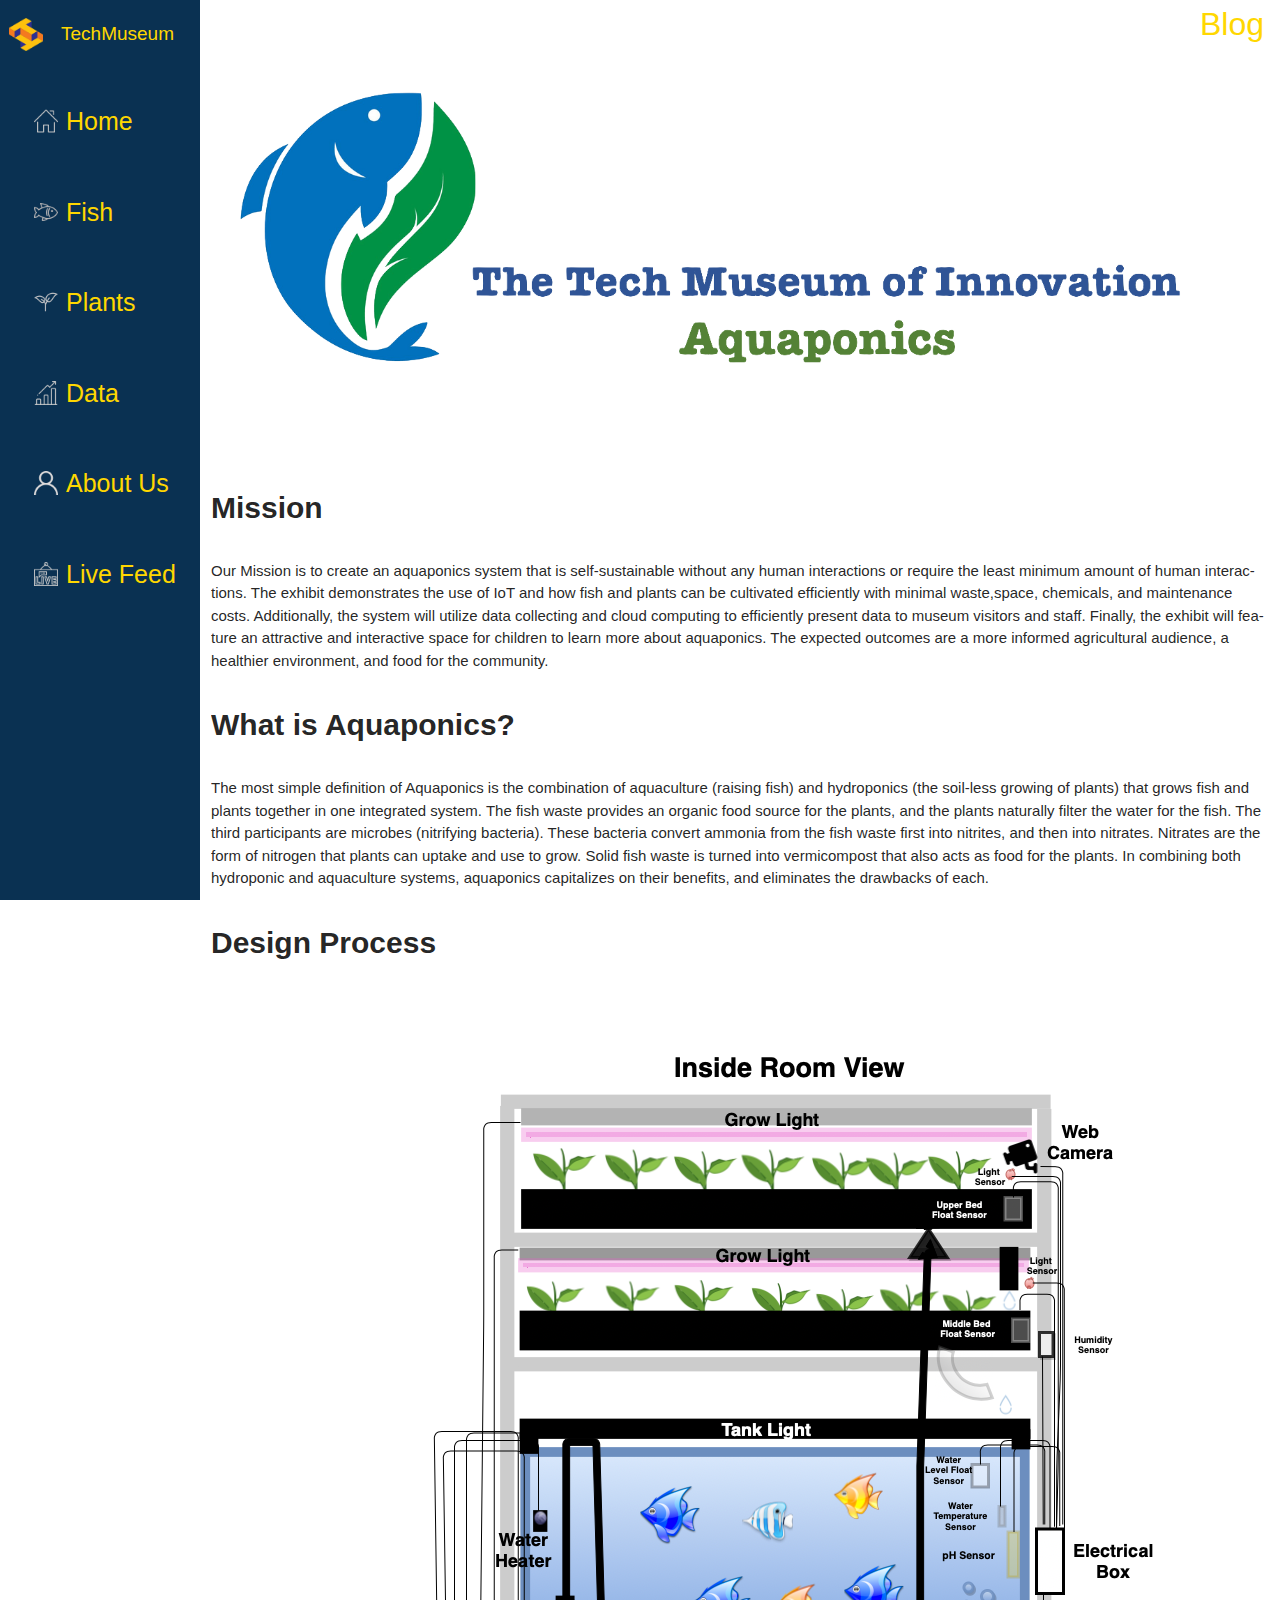
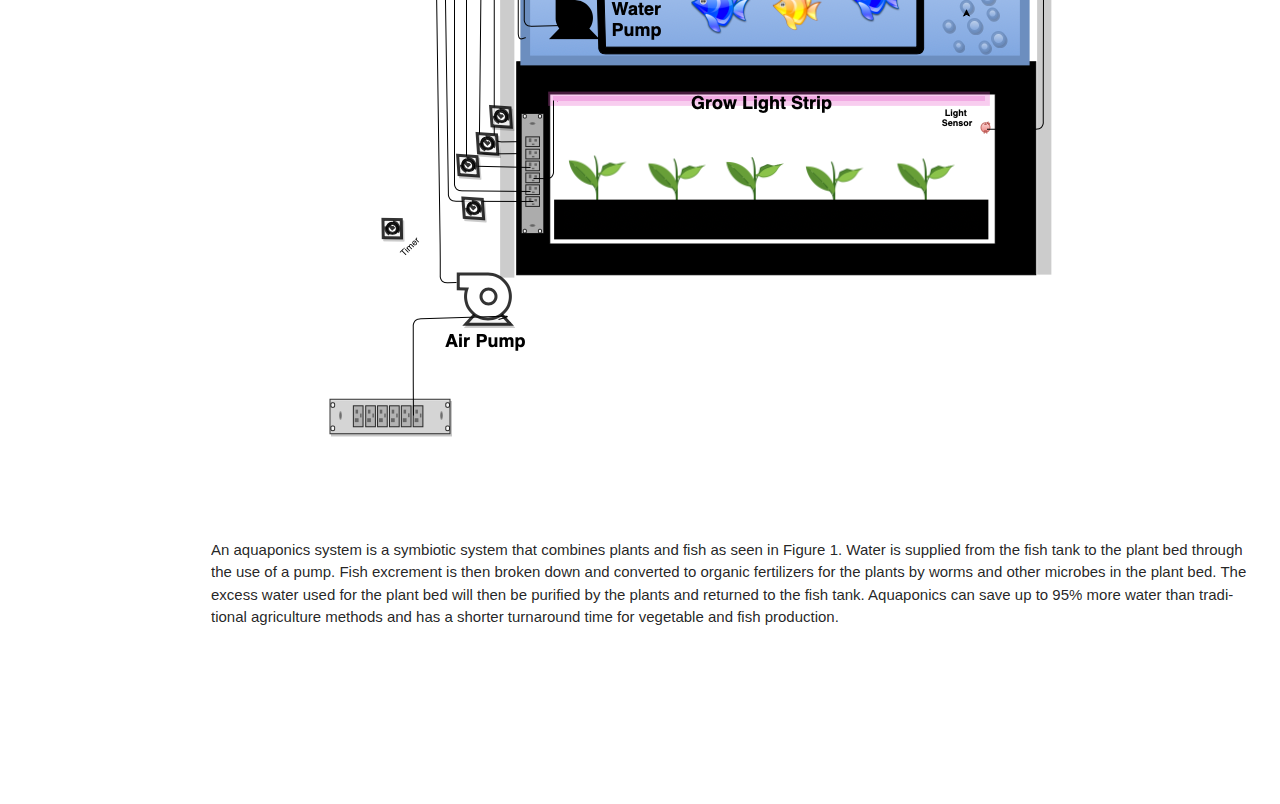
<file: index.html>
<!DOCTYPE html>
<html lang="en">
<head>
  <meta http-equiv="Content-Type" content="text/html; charset=UTF-8"/>
  <meta name="viewport" content="width=device-width, initial-scale=1, maximum-scale=1.0"/>
  <meta name="viewport" content="width=device-width, initial-scale=1">
  <title>Aquaponics Tech Museum</title>

  
  <link href="https://fonts.googleapis.com/icon?family=Material+Icons" rel="stylesheet">
  <link href="css/materialize.css" type="text/css" rel="stylesheet" media="screen,projection"/>
  <link href="css/style.css" type="text/css" rel="stylesheet" media="screen,projection"/>
  
</head>

<body>

 <div class="sidenav1">
   
 <div class="font-tech"><img class="logo-image home-image" src="./image/logo/logo-icon.png">TechMuseum</div>

  <a class="font-side" href="index.html"><img class="logo-image2" src="./image/logo/home.png">Home</a>
  <a class="font-side" href="fish.html"><img class="logo-image2" src="./image/logo/fish.png">Fish</a>
  <a class="font-side" href="plant.html"><img class="logo-image2" src="./image/logo/plant.png">Plants</a>
  <a class="font-side" href="Data.html"><img class="logo-image2" src="./image/logo/bar-chart.png">Data</a>
  <a class="font-side" href="About.html"><img class="logo-image2" src="./image/logo/user.png">About Us</a>
  <a class="font-side" href="livefeed.html"><img class="logo-image2" src="./image/logo/live.png">Live Feed</a>
</div> 

<div class ="content">
  <a class ="headertop" href="http://blogs.sjsu.edu/aquaponics/" target="_blank" style="font-size:32px">Blog</a>
</div>



<div class ="content">
<img class ="responsive-img" src="./image/tech.png">
</div>


<div class="content">
    <p class="topic"> 
    <b>Mission</b>
    </p>
    <p class="between">
        Our Mission is to create an aquaponics system that is self-sustainable without any human interactions or require the least minimum 
        amount of human interactions. The exhibit demonstrates the use of IoT and how fish and plants can be cultivated efficiently with 
        minimal waste,space, chemicals, and maintenance costs. Additionally, the system will utilize data collecting and cloud computing to 
        efficiently present data to museum visitors and staff. Finally, the exhibit will feature an attractive and interactive space 
        for children to learn more about aquaponics. The expected outcomes are a more informed agricultural audience, a healthier 
        environment, and food for the community.


    </p>
  </div>
<div class="content">
    <p class="topic"> 
    <b>What is Aquaponics?</b>
    </p>
    <p class="between">
      The most simple definition of Aquaponics is the combination of aquaculture (raising fish) and hydroponics (the soil-less growing of 
      plants) that grows fish and plants together in one integrated system. The fish waste provides an organic food source for the plants, 
      and the plants naturally filter the water for the fish. The third participants are microbes (nitrifying bacteria). These bacteria 
      convert ammonia from the fish waste first into nitrites, and then into nitrates.  Nitrates are the form of nitrogen that plants can 
      uptake and use to grow.  Solid fish waste is turned into vermicompost that also acts as food for the plants. In combining both 
      hydroponic and aquaculture systems, aquaponics capitalizes on their benefits, and eliminates the drawbacks of each.</p>
  </div>

  <div class="content">
    <p class="topic"> 
    <b>Design Process</b>
    </p>
    <img class="homepageimg" align="center" src="./image/systemflow.png">
    <p class="between">
        An aquaponics system is a symbiotic system that combines plants and fish as seen in Figure 1. Water is supplied from the fish 
        tank to the plant bed through the use of a pump. Fish excrement is then broken down and converted to organic fertilizers for 
        the plants by worms and other microbes in the plant bed. The excess water used for the plant bed will then be purified by 
        the plants and returned to the fish tank. Aquaponics can save up to 95% more water than traditional agriculture methods and 
        has a shorter turnaround time for vegetable and fish production.
    </p>
  </div>


      
  
  <script src="https://code.jquery.com/jquery-2.1.1.min.js"></script>
  <script>
function w3_open() {
  document.getElementById("mySidebar").style.display = "block";
}

function w3_close() {
  document.getElementById("mySidebar").style.display = "none";
}
</script>
  <script src="js/materialize.js"></script>
  <script src="js/init.js"></script>

  </body>
</html>
</file>
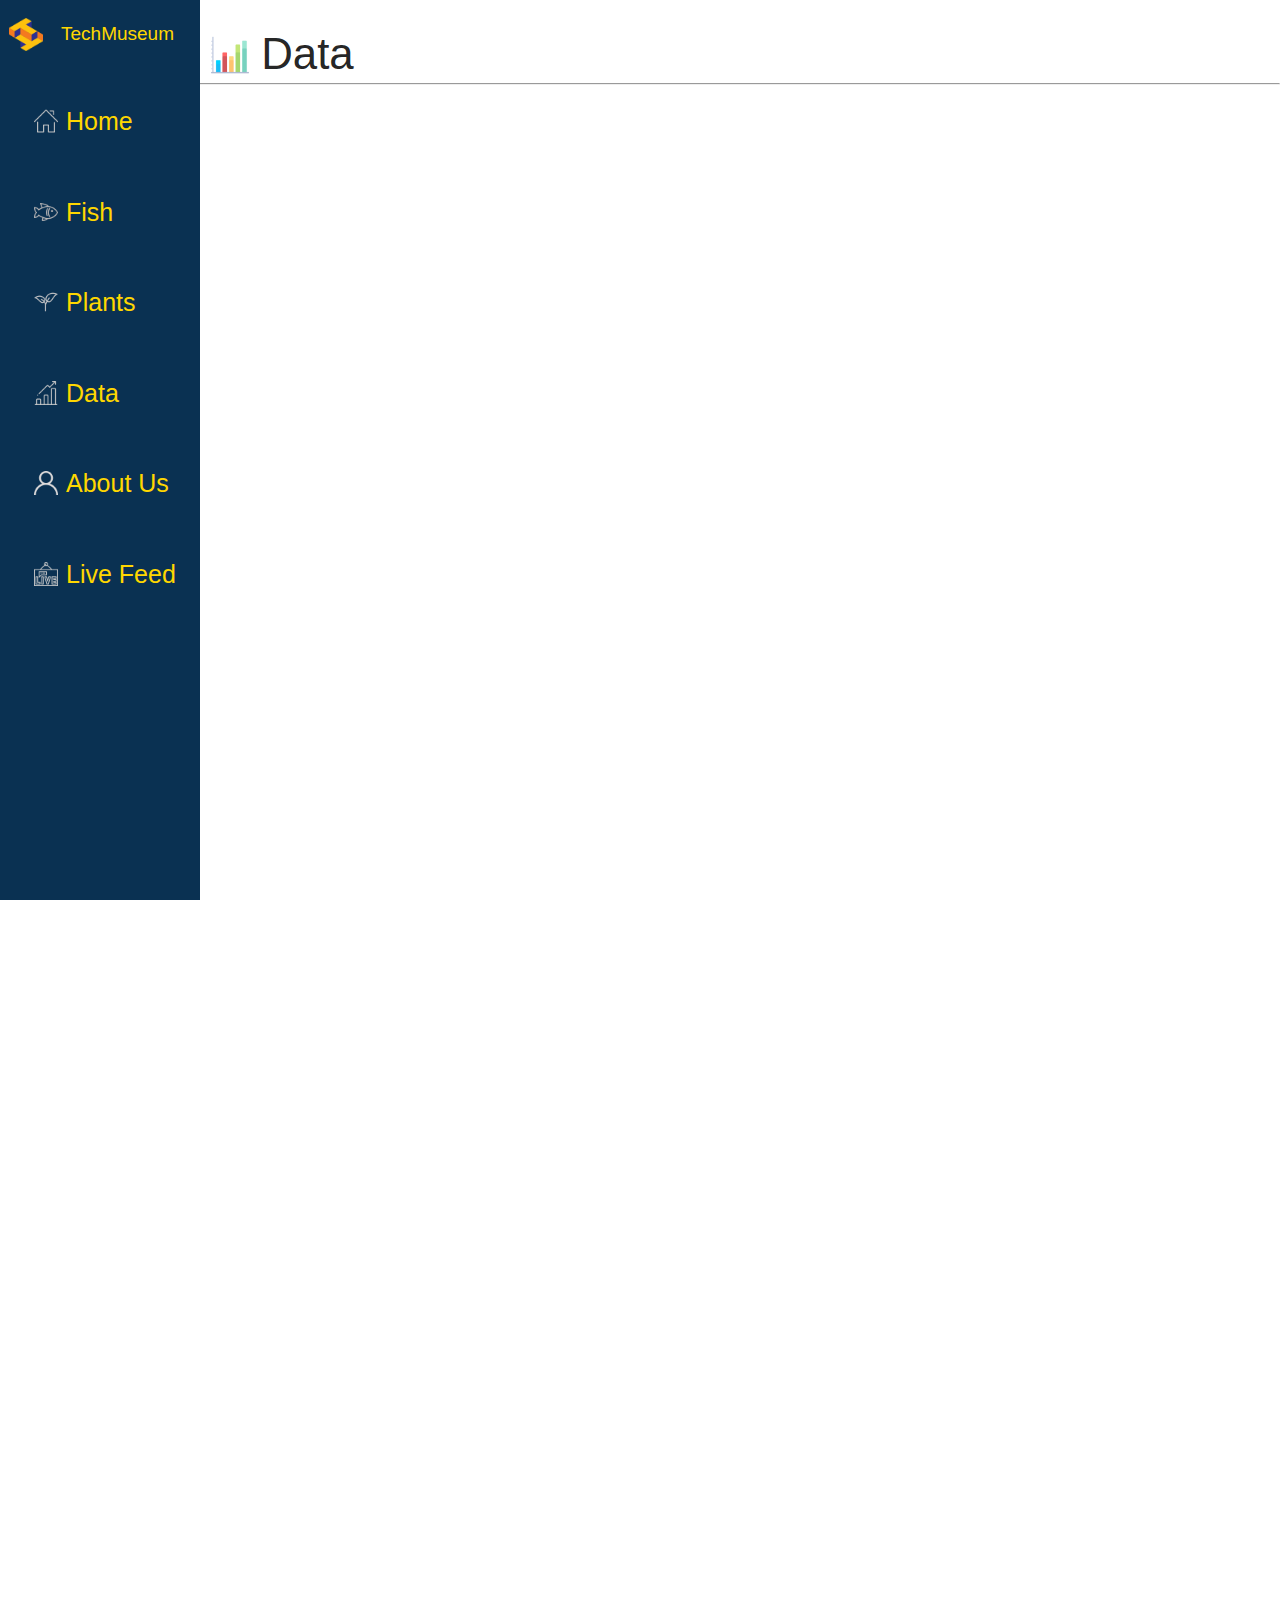
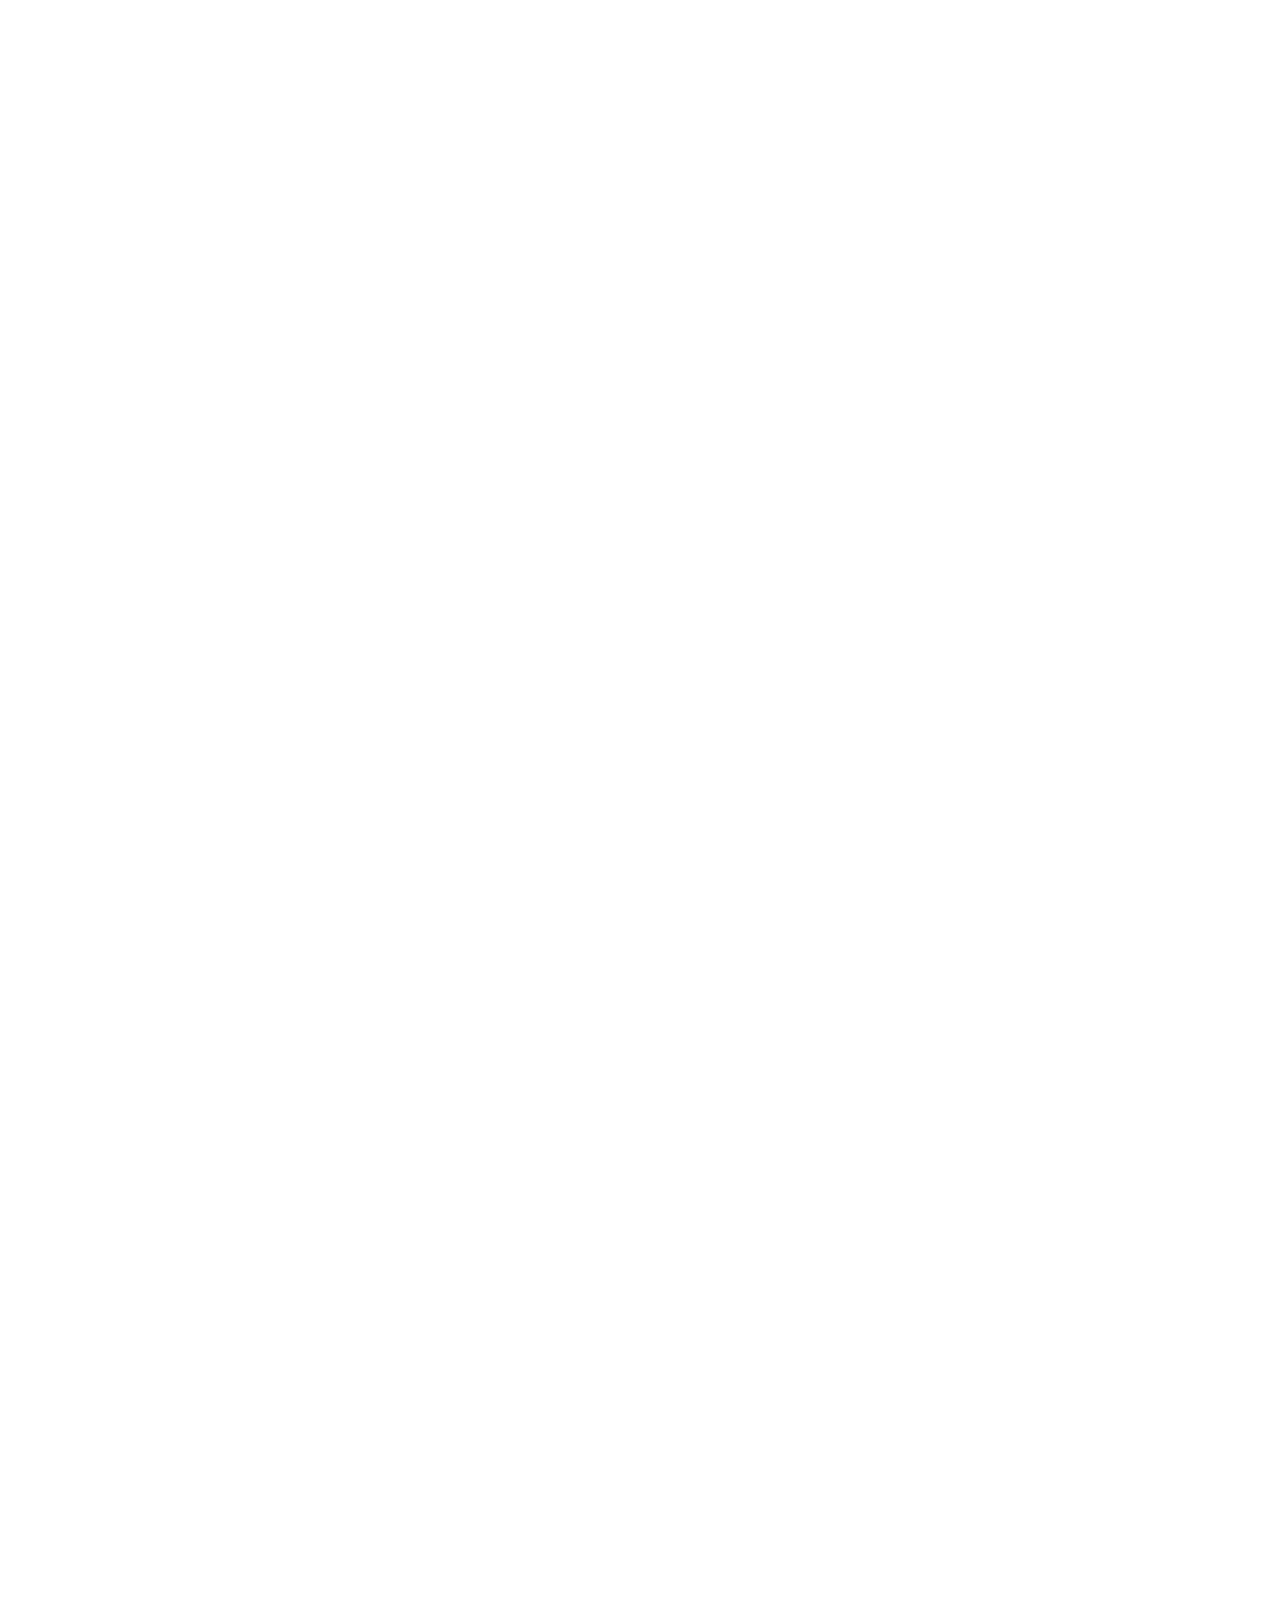
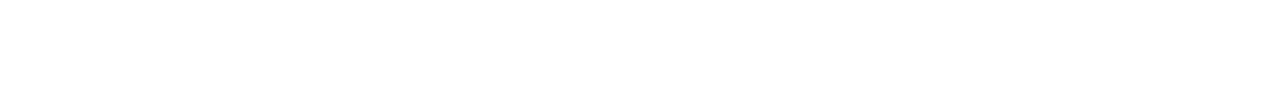
<file: Data.html>
<!DOCTYPE html>
<html lang="en">
<head>
  <meta http-equiv="Content-Type" content="text/html; charset=UTF-8"/>
  <meta name="viewport" content="width=device-width, initial-scale=1, maximum-scale=1.0"/>
  <meta name="viewport" content="width=device-width, initial-scale=1">
  <title>Aquaponics Tech Museum</title>

  
  <link href="https://fonts.googleapis.com/icon?family=Material+Icons" rel="stylesheet">
  <link href="css/materialize.css" type="text/css" rel="stylesheet" media="screen,projection"/>
  <link href="css/style.css" type="text/css" rel="stylesheet" media="screen,projection"/>
  
</head>

<body>

 <div class="sidenav1">
   
 <div class="font-tech"><img class="logo-image home-image" src="./image/logo/logo-icon.png">TechMuseum</div>

   <a class="font-side" href="index.html"><img class="logo-image2" src="./image/logo/home.png">Home</a>
  <a class="font-side" href="fish.html"><img class="logo-image2" src="./image/logo/fish.png">Fish</a>
  <a class="font-side" href="plant.html"><img class="logo-image2" src="./image/logo/plant.png">Plants</a>
  <a class="font-side" href="Data.html"><img class="logo-image2" src="./image/logo/bar-chart.png">Data</a>
  <a class="font-side" href="About.html"><img class="logo-image2" src="./image/logo/user.png">About Us</a>
  <a class="font-side" href="livefeed.html"><img class="logo-image2" src="./image/logo/live.png">Live Feed</a>
</div> 


<div class ="content height-diff">
   <h3> <img class="logo-image3" src="./image/logo/data.png"> Data</h3></div>
</div>
<hr class="line">

<iframe class="display-frame"data-ng-src="https://api.kijanigrows.com:3000/dashboard/db/TechAquaponics?uuid=85819"  
src="https://api.kijanigrows.com:3000/dashboard/db/TechAquaponics?uuid=85819">
</iframe>

  <div class="container">
    <div class="section">

      
  
  <script src="https://code.jquery.com/jquery-2.1.1.min.js"></script>
  <script>
function w3_open() {
  document.getElementById("mySidebar").style.display = "block";
}

function w3_close() {
  document.getElementById("mySidebar").style.display = "none";
}
</script>
  <script src="js/materialize.js"></script>
  <script src="js/init.js"></script>

  </body>
</html>
</file>
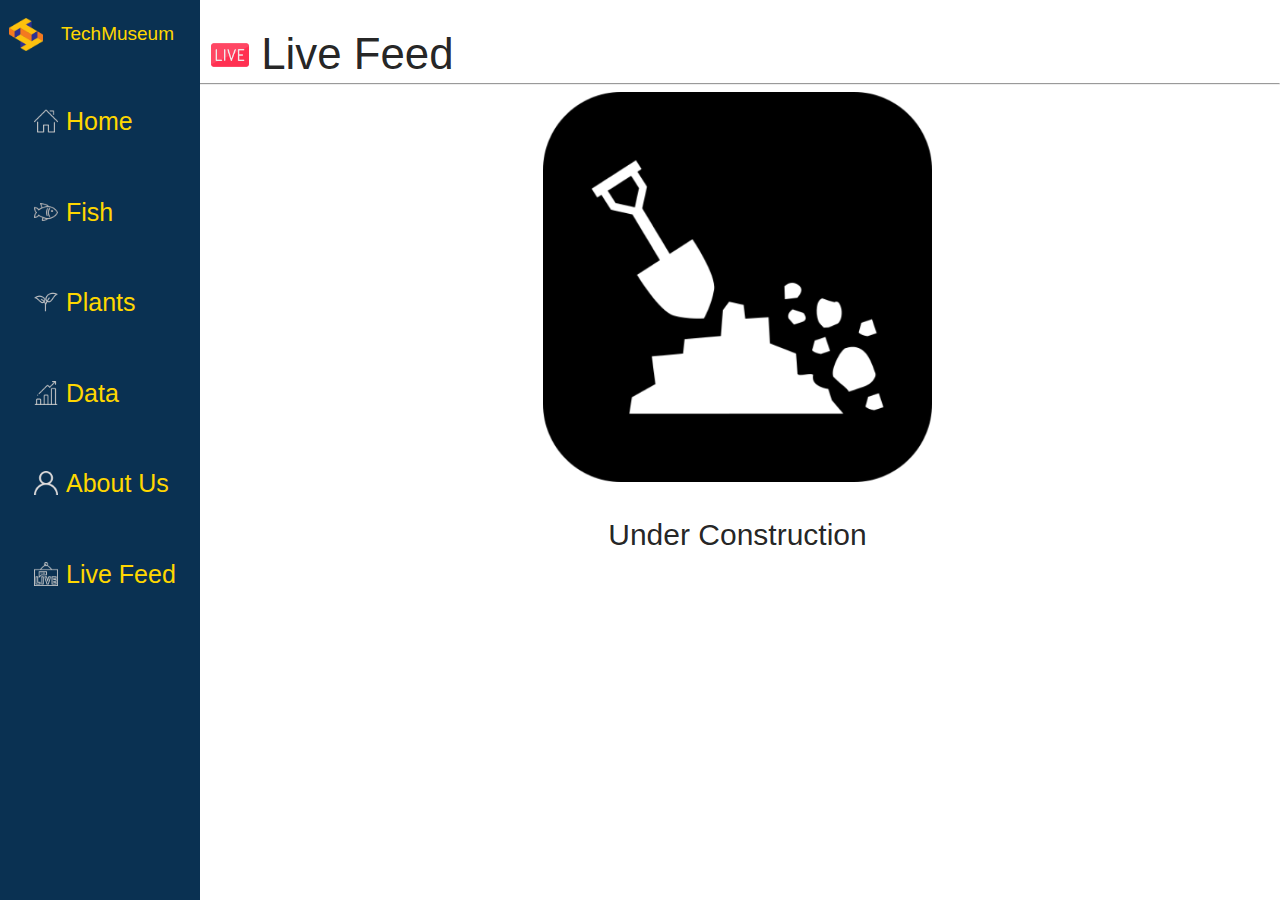
<file: livefeed.html>
<!DOCTYPE html>
<html lang="en">
<head>
  <meta http-equiv="Content-Type" content="text/html; charset=UTF-8"/>
  <meta name="viewport" content="width=device-width, initial-scale=1, maximum-scale=1.0"/>
  <meta name="viewport" content="width=device-width, initial-scale=1">
  <title>Aquaponics Tech Museum</title>

  
  <link href="https://fonts.googleapis.com/icon?family=Material+Icons" rel="stylesheet">
  <link href="css/materialize.css" type="text/css" rel="stylesheet" media="screen,projection"/>
  <link href="css/style.css" type="text/css" rel="stylesheet" media="screen,projection"/>
  
</head>

<body>

 <div class="sidenav1">
   
 <div class="font-tech"><img class="logo-image home-image" src="./image/logo/logo-icon.png">TechMuseum</div>

  <a class="font-side" href="index.html"><img class="logo-image2" src="./image/logo/home.png">Home</a>
  <a class="font-side" href="fish.html"><img class="logo-image2" src="./image/logo/fish.png">Fish</a>
  <a class="font-side" href="plant.html"><img class="logo-image2" src="./image/logo/plant.png">Plants</a>
  <a class="font-side" href="Data.html"><img class="logo-image2" src="./image/logo/bar-chart.png">Data</a>
  <a class="font-side" href="About.html"><img class="logo-image2" src="./image/logo/user.png">About Us</a>
  <a class="font-side" href="livefeed.html"><img class="logo-image2" src="./image/logo/live.png">Live Feed</a>
</div> 


<div class ="content height-diff">
    <h3> <img class="logo-image3" src="./image/logo/live1.png"> Live Feed</h3></div>
</div>
<hr class="line">

<div class="content">
    <img class="underconsimg" src="./image/undercons.png">
    <p class = "undercons"> Under Construction</p>
    </div>


<!--
<iframe class="display-frame"data-ng-src="http://10.4.40.217:8080" style="width:75%; min-height:3000px; border:0px;" src="http://10.4.40.217:8080">
</iframe>

  <div class="container">
    <div class="section">

    -->
  
  <script src="https://code.jquery.com/jquery-2.1.1.min.js"></script>
  <script>
function w3_open() {
  document.getElementById("mySidebar").style.display = "block";
}

function w3_close() {
  document.getElementById("mySidebar").style.display = "none";
}
</script>
  <script src="js/materialize.js"></script>
  <script src="js/init.js"></script>

  </body>
</html>
</file>
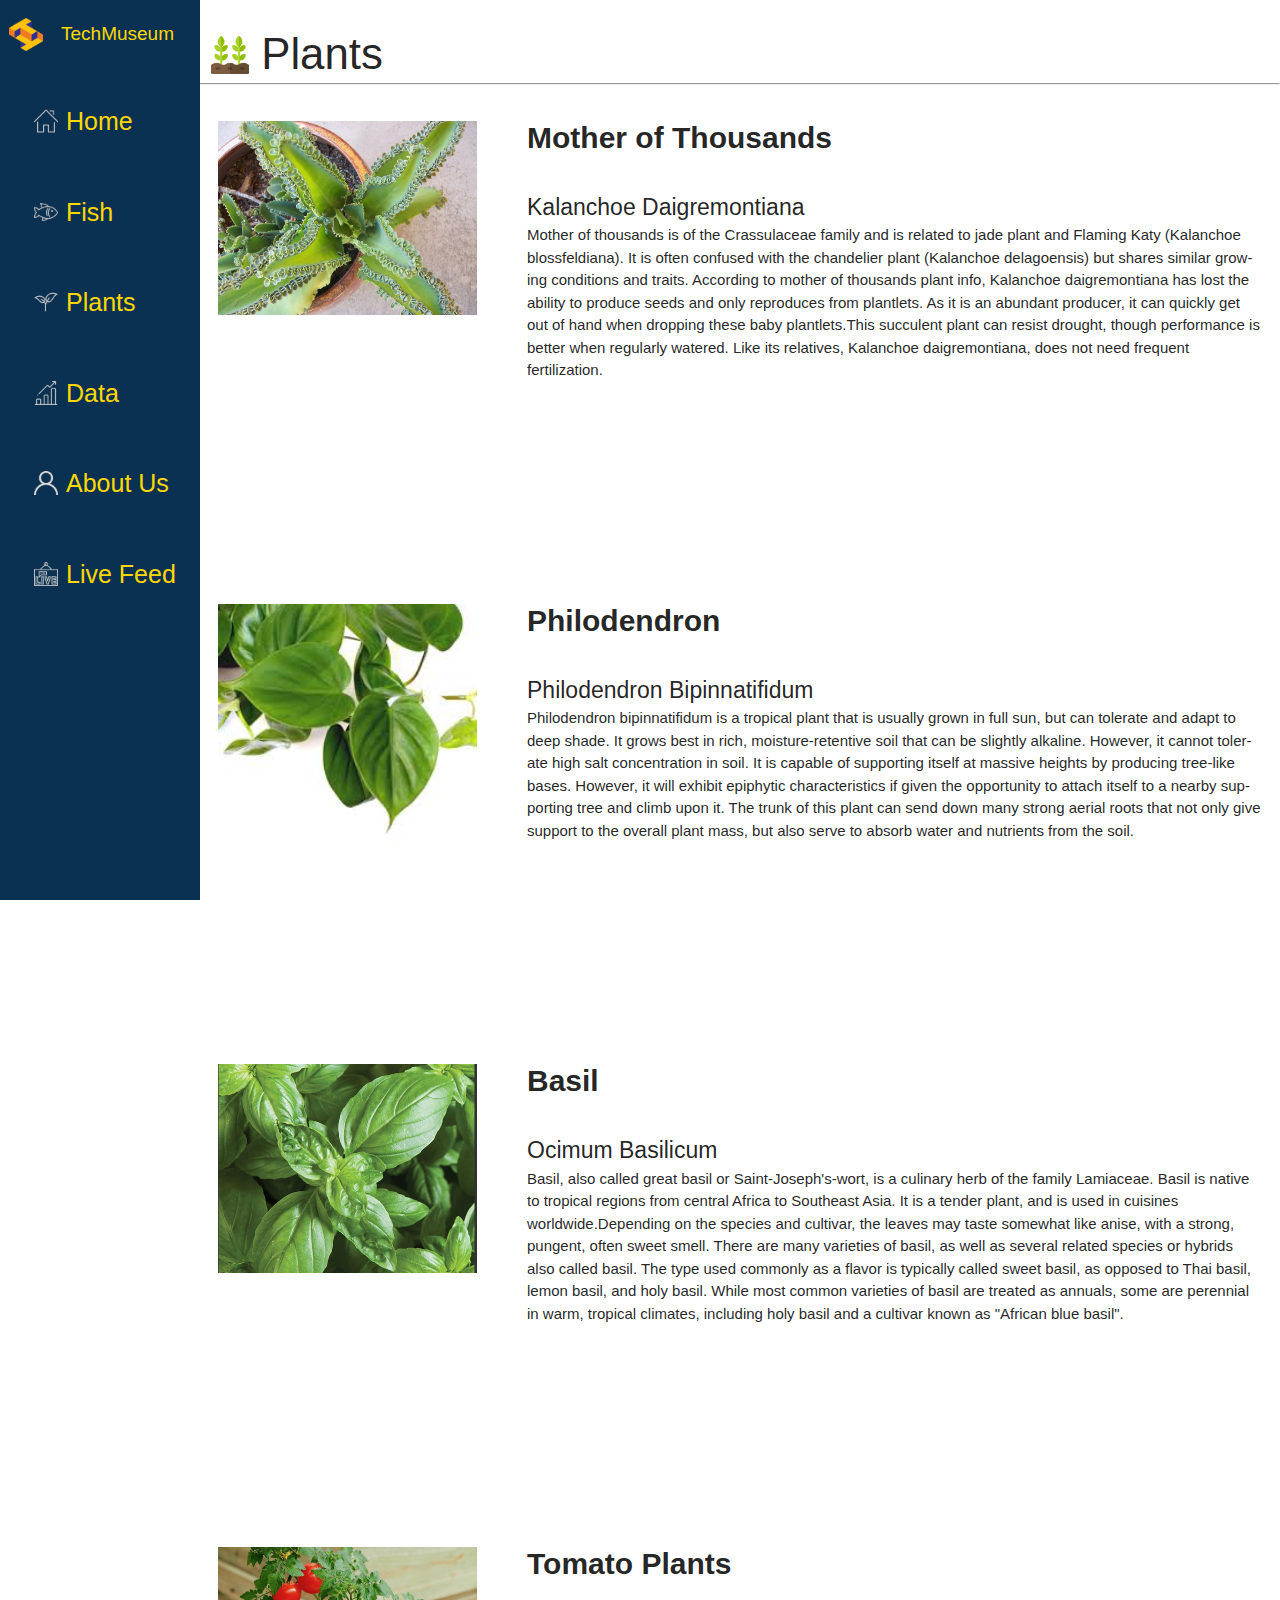
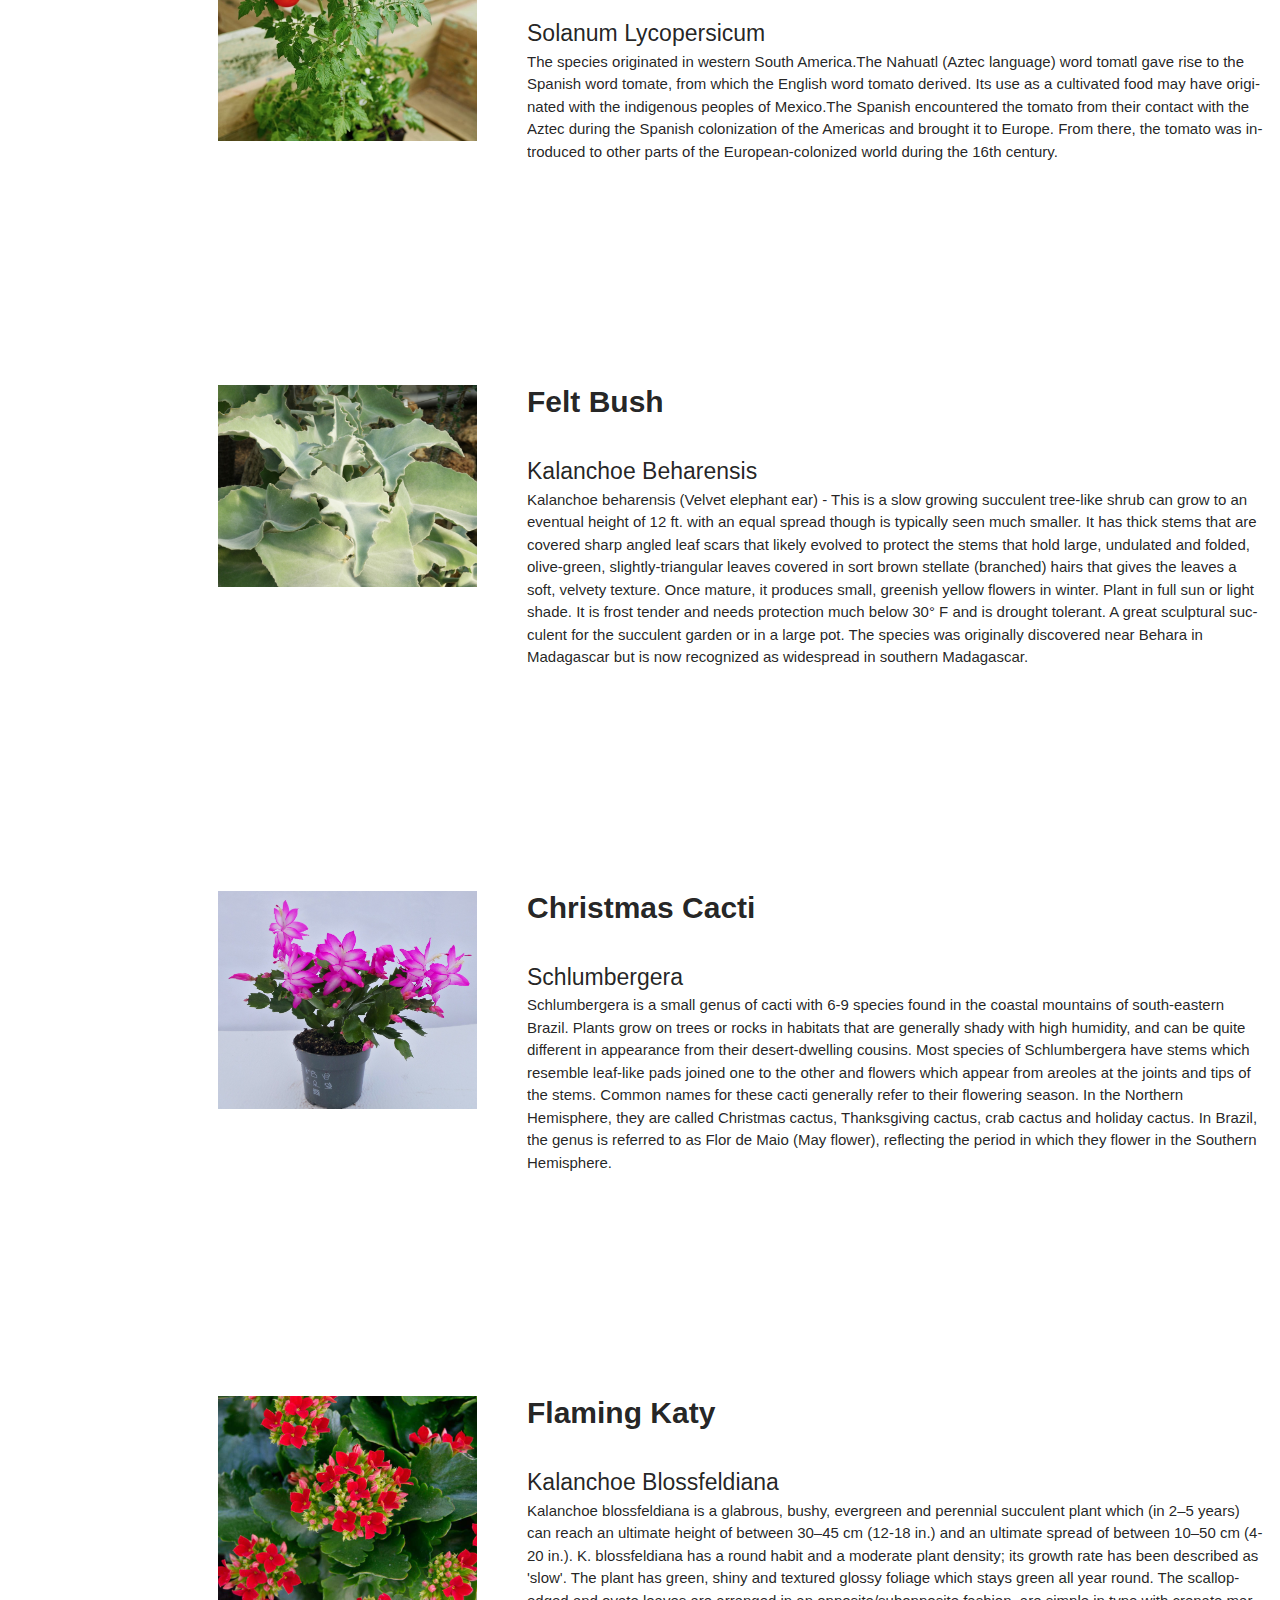
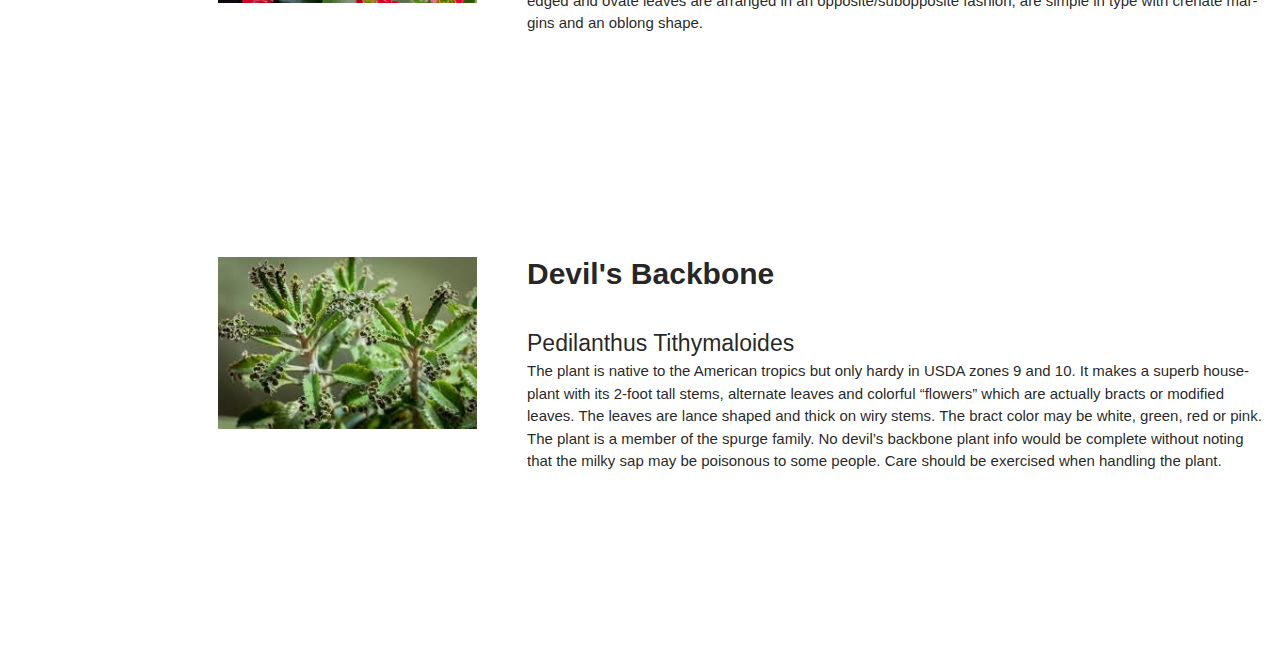
<file: plant.html>
<!DOCTYPE html>
<html lang="en">
<head>
  <meta http-equiv="Content-Type" content="text/html; charset=UTF-8"/>
  <meta name="viewport" content="width=device-width, initial-scale=1, maximum-scale=1.0"/>
  <meta name="viewport" content="width=device-width, initial-scale=1">
  <title>Aquaponics Tech Museum</title>

  
  <link href="https://fonts.googleapis.com/icon?family=Material+Icons" rel="stylesheet">
  <link href="css/materialize.css" type="text/css" rel="stylesheet" media="screen,projection"/>
  <link href="css/style.css" type="text/css" rel="stylesheet" media="screen,projection"/>
  
</head>

<body>

 <div class="sidenav1">
   
 <div class="font-tech"><img class="logo-image home-image" src="./image/logo/logo-icon.png">TechMuseum</div>
   <a class="font-side" href="index.html"><img class="logo-image2" src="./image/logo/home.png">Home</a>
  <a class="font-side" href="fish.html"><img class="logo-image2" src="./image/logo/fish.png">Fish</a>
  <a class="font-side" href="plant.html"><img class="logo-image2" src="./image/logo/plant.png">Plants</a>
  <a class="font-side" href="Data.html"><img class="logo-image2" src="./image/logo/bar-chart.png">Data</a>
  <a class="font-side" href="About.html"><img class="logo-image2" src="./image/logo/user.png">About Us</a>
  <a class="font-side" href="livefeed.html"><img class="logo-image2" src="./image/logo/live.png">Live Feed</a>
</div> 

<div class ="content height-diff" >
   <h3> <img class="logo-image3" src="./image/logo/plants.png"> Plants</h3></div>
</div>
<hr class="line">

<div class="content">
  <img class="responsive-img img-floater nxt-image" align="left"  src="./image/plants/motherofthousands.jpg">
    <p class="topic"> 
    <b>Mother of Thousands </b>
    <br>
    </p>
    <p class="between">
        <span class="scientific">Kalanchoe Daigremontiana</span><br>      
        Mother of thousands is of the Crassulaceae family and is related to jade plant and Flaming Katy (Kalanchoe blossfeldiana). 
        It is often confused with the chandelier plant (Kalanchoe delagoensis) but shares similar growing conditions and traits. According to mother of thousands 
        plant info, Kalanchoe daigremontiana has lost the ability to produce seeds and only reproduces from plantlets. As it is an abundant producer, 
        it can quickly get out of hand when dropping these baby plantlets.This succulent plant can resist drought, though performance is better when regularly watered. 
        Like its relatives, Kalanchoe daigremontiana, does not need frequent fertilization.</p>
  </div>

  <div class="content">
    <img class="responsive-img img-floater nxt-image " align="left"  src="./image/plants/philodendron.jpg" >
    <p class="topic newpara"> 
    <b>Philodendron </b>
    <br>
    </p>
    <p class="between">
        <span class="scientific">Philodendron Bipinnatifidum</span><br>
        Philodendron bipinnatifidum is a tropical plant that is usually grown in full sun, 
        but can tolerate and adapt to deep shade. It grows best in rich, moisture-retentive soil that can be slightly alkaline. 
        However, it cannot tolerate high salt concentration in soil. It is capable of supporting itself at massive heights by producing 
        tree-like bases. However, it will exhibit epiphytic characteristics if given the opportunity to attach itself to a nearby supporting tree 
        and climb upon it. The trunk of this plant can send down many strong aerial roots that not only give support to the overall plant mass, 
        but also serve to absorb water and nutrients from the soil.
</p>
    </div>

<div class="content">
    <img class="responsive-img img-floater nxt-image " align="left"  src="./image/plants/Basilplants.jpg" >
    <p class="topic newpara"> 
    <b>Basil </b>
    <br/>
    </p>
    <p class="between">
        <span class="scientific">Ocimum Basilicum</span><br>
        Basil, also called great basil or Saint-Joseph's-wort, is a culinary herb of the family Lamiaceae. Basil is native to tropical regions 
        from central Africa to Southeast Asia. It is a tender plant, and is used in cuisines worldwide.Depending on the species and cultivar, the leaves may taste 
        somewhat like anise, with a strong, pungent, often sweet smell. There are many varieties of basil, as well as several related species or hybrids also called 
        basil. The type used commonly as a flavor is typically called sweet basil, as opposed to Thai basil, 
        lemon basil, and holy basil. While most common varieties of basil are treated as annuals, some are perennial in warm, 
        tropical climates, including holy basil and a cultivar known as "African blue basil". 
  </p>
  </div>

<div class="content">
  <img class="responsive-img img-floater nxt-image " align="left"  src="./image/plants/tomatoplants.jpg" >
  <p class="topic newpara"> 
  <b>Tomato Plants </b>
  <br/>
  </p>
  <p class="between">
      <span class="scientific">Solanum Lycopersicum</span><br>
      The species originated in western South America.The Nahuatl (Aztec language) word tomatl gave rise to the Spanish word tomate, from which the English word tomato 
      derived. Its use as a cultivated food may have originated with the indigenous peoples of Mexico.The Spanish encountered the tomato from their contact with the 
      Aztec during the Spanish colonization of the Americas and brought it to Europe. From there, the tomato was introduced to other parts of the European-colonized 
      world during the 16th century.
      </p>
  </div>

<div class="content">
  <img class="responsive-img img-floater nxt-image " align="left"  src="./image/plants/Kalanchoebeharensis.jpg" >
  <p class="topic newpara"> 
  <b>Felt Bush</b>
  <br/>
  </p>
  <p class="between">
      <span class="scientific">Kalanchoe Beharensis</span><br>
      Kalanchoe beharensis (Velvet elephant ear) - This is a slow growing succulent tree-like shrub can grow to an eventual height of 12 ft. with an 
      equal spread though is typically seen much smaller. It has thick stems that are covered sharp angled leaf scars that likely evolved to protect 
      the stems that hold large, undulated and folded, olive-green, slightly-triangular leaves covered in sort brown stellate (branched) hairs that gives 
      the leaves a soft, velvety texture. Once mature, it produces small, greenish yellow flowers in winter. Plant in full sun or light shade. It is frost 
      tender and needs protection much below 30° F and is drought tolerant. A great sculptural succulent for the succulent garden or in a large pot. 
      The species was originally discovered near Behara in Madagascar but is now recognized as widespread in southern Madagascar.
      </p>
  </div>

<div class="content">
  <img class="responsive-img img-floater nxt-image " align="left"  src="./image/plants/christmascacti.jpg" >
  <p class="topic newpara"> 
  <b>Christmas Cacti</b>
  <br/>
  </p>
  <p class="between">
      <span class="scientific">Schlumbergera</span><br>
      Schlumbergera is a small genus of cacti with 6-9 species found in the coastal mountains of south-eastern Brazil. Plants grow on trees or rocks in 
      habitats that are generally shady with high humidity, and can be quite different in appearance from their desert-dwelling cousins. Most species of 
      Schlumbergera have stems which resemble leaf-like pads joined one to the other and flowers which appear from areoles at the joints and tips of the stems.
      Common names for these cacti generally refer to their flowering season. In the Northern Hemisphere, they are called Christmas cactus, Thanksgiving cactus, 
      crab cactus and holiday cactus. In Brazil, the genus is referred to as Flor de Maio (May flower), reflecting the period in which they flower in the Southern 
      Hemisphere.
      </p>
  </div>

<div class="content">
  <img class="responsive-img img-floater nxt-image " align="left"  src="./image/plants/Kalanchoe-blossfeldiana.jpg" >
  <p class="topic newpara"> 
  <b>Flaming Katy</b>
  <br/>
  </p>
  <p class="between">
      <span class="scientific">Kalanchoe Blossfeldiana</span><br>
      Kalanchoe blossfeldiana is a glabrous, bushy, evergreen and perennial succulent plant which (in 2–5 years) 
      can reach an ultimate height of between 30–45 cm (12-18 in.) and an ultimate spread of between 10–50 cm (4-20 in.). 
      K. blossfeldiana has a round habit and a moderate plant density; its growth rate has been described as 'slow'. The plant has green, 
      shiny and textured glossy foliage which stays green all year round. The scallop-edged and ovate leaves are arranged in an opposite/subopposite 
      fashion, are simple in type with crenate margins and an oblong shape.
      </p>
  </div>

<div class="content">
  <img class="responsive-img img-floater nxt-image " align="left"  src="./image/plants/devilsbackbone.jpg" >
  <p class="topic newpara"> 
  <b>Devil's Backbone</b>
  <br/>
  </p>
  <p class="between">
      <span class="scientific">Pedilanthus Tithymaloides</span><br>
      The plant is native to the American tropics but only hardy in USDA zones 9 and 10. It makes a superb houseplant with its 2-foot tall stems, 
      alternate leaves and colorful “flowers” which are actually bracts or modified leaves. The leaves are lance shaped and thick on wiry stems. 
      The bract color may be white, green, red or pink. The plant is a member of the spurge family. No devil’s backbone plant info would be complete without 
      noting that the milky sap may be poisonous to some people. Care should be exercised when handling the plant.
      </p>
      </div>



      
  
  <script src="https://code.jquery.com/jquery-2.1.1.min.js"></script>
  <script>
function w3_open() {
  document.getElementById("mySidebar").style.display = "block";
}

function w3_close() {
  document.getElementById("mySidebar").style.display = "none";
}
</script>
  <script src="js/materialize.js"></script>
  <script src="js/init.js"></script>

  </body>
</html>
</file>
<file: css/style.css>
html{
  background-color: #FFFFFF;
}
html, body {
    max-width: 100%;
    
}

body {
  padding-bottom: 175px;
}
.icon-block {
  padding: 0 15px;
}
.icon-block .material-icons {
	font-size: inherit;
}

.height-diff{
  height:45px;
}

div.content {
  margin-left: 195px;
  padding: 0px 16px;
}

.div-height{
  height: 1000px;
}
.sidenav1{
 height: 100%;
  width: 200px;
  position: fixed;
  z-index: 1;
  top: 0;
  left: 0;
  background-color: #0A3152;
  overflow-x: hidden;
  padding-top: 0px;
}

.sidenav1 a {
  padding: 20px 20px 20px 26px; /* distance between each categ*//**//**//*to the right*/
  text-decoration: none;
  color: #FFD700;
  display: block;
}

.font-side{
  font-size:25px;
}

.sidenav1 a:hover {
  color: #f1f1f1;
}

.main {
  margin-left: 220px; /* Same as the width of the sidenav */
  font-size: 28px; /* Increased text to enable scrolling */
}

@media screen and (max-width: 700px) {
  .sidenav1 {
    width: 100%;
    height: auto;
    position: relative;
  }
  .sidenav1 a {float: left;}
  div.content {margin-left: 0px;}
}


@media screen and (min-width: 2000px) and (max-width: 2500px) {
  div.content {margin-left: 202px;}
  img.underconsimg 
  {
    display: block;
    margin-left:65px !important;
    margin-right:0px !important;
    width:30% !important;
  }
  .undercons {
    text-align:left !important;
    padding-left:235px;

    font-size:30px;
  }

}

/* On screens that are less than 400px, display the bar vertically, instead of horizontally */
@media screen and (max-width: 400px) {
  .sidenav1 a {
    text-align: center;
    float: none;
  }
}

.color-nav{
	background-color:#0000FF;
}
.ukuran{
	color: #FFD700;
	font-size: 25px;
}

p.ex1{
	margin-top:50px;
}

.logo-image { 
  border-radius: 4px;
  padding: 18px;
  margin-left:-9px;
  width: 70px;
}
.font-tech{
  font-size:19px;
  color:#FFD700;
  height: 70px;
}

#tulisan{
	padding-top: 100px;
}

.w3-sidebar{
  height:100%;
  width:200px;
  background-color:#fff;
  position:
  fixed!important;
  z-index:1;
  overflow:auto
}
.w3-bar-block .w3-bar-item{
  width:100%;
  display:block;
  padding:8px 16px;
  text-align:left;
  border:none;
  white-space:normal;
  float:none;
  outline:0}

.w3-light-grey,.w3-hover-light-grey:hover,.w3-light-gray,.w3-hover-light-gray:hover
{
  color:#000!important;
  background-color:#f1f1f1!important
}

.w3-bar.w3-button{white-space:normal}

.w3-bar .w3-bar-item{padding:8px 16px;float:left;width:auto;border:none;display:block;outline:0}

.mid-img{
  float:middle;
}

.line{
position: relative;
z-index: -1;
}

.home-line{
  margin-bottom:-0.90625rem;

}
.logo-image2{
  border-radius: 4px;
  padding: 8px;
  width: 40px;
  top:11px;
  position:relative;
}
.home-image{
  margin-bottom:-29px;
}

.topic
{
  font-size:30px;
}

.between
{
  margin:auto;
  font-size:15px;
}
p {
  hyphens: auto;
  overflow:auto;
}


.img-floater{
  float:left;
  clear:left;
  width:259px;
}

.nxt-image{
  margin-left:7px;
  margin-top:6px;
  margin-right:50px;
}

.newpara{
  margin-top:216px;
}

.display-frame{
  margin-left:20%;
  width:75%; 
  min-height:3000px; 
  border:0px;
}

.iframe-container {
  overflow: hidden;
  padding-top: 56.25%;
  position: relative;
}
 
.iframe-container iframe {
   border: 0;
   height: 100%;
   left: 0;
   position: absolute;
   top: 0;
   width: 100%;
}

.iframe-container-4x3 {
  padding-top: 75%;
}

*, *:before, *:after {
  box-sizing: inherit;
}

.column {
  float: left;
  width: 33.3%;
  margin-bottom: 16px;
  padding: 0 8px;
}

@media screen and (max-width: 400px) {
  .column {
    width: 100%;
    display: block;
  }
}

.card {
  box-shadow: 0 4px 8px 0 rgba(0, 0, 0, 0.2);
}

.container {
  padding: 0 16px;
}

.container::after, .row::after {
  content: "";
  clear: both;
  display: table;
}

.title {
  color: grey;
}

.button {
  border: none;
  outline: 0;
  display: inline-block;
  padding: 8px;
  color: white;
  background-color: #000;
  text-align: center;
  cursor: pointer;
  width: 100%;
}

.button:hover {
  background-color: #555;
}

.headertop
{
  float:right;
  color:#FFD700 ;
}

a:hover{
  color: #f1f1f1;
}

.scientific{
  font-size:23px;
  padding-top:10px;
}

.logo-image3{
  width: 38px;
  top:5px;
  position:relative;
}

.undercons {
  text-align: center;
  font-size:30px;
}

img.underconsimg
{
  display: block;
  width:37%;
    margin-left: auto;
    margin-right: auto
}

.homepageimg
{
  display:block;
  margin-left: auto;
  margin-right: auto;
}
</file>
